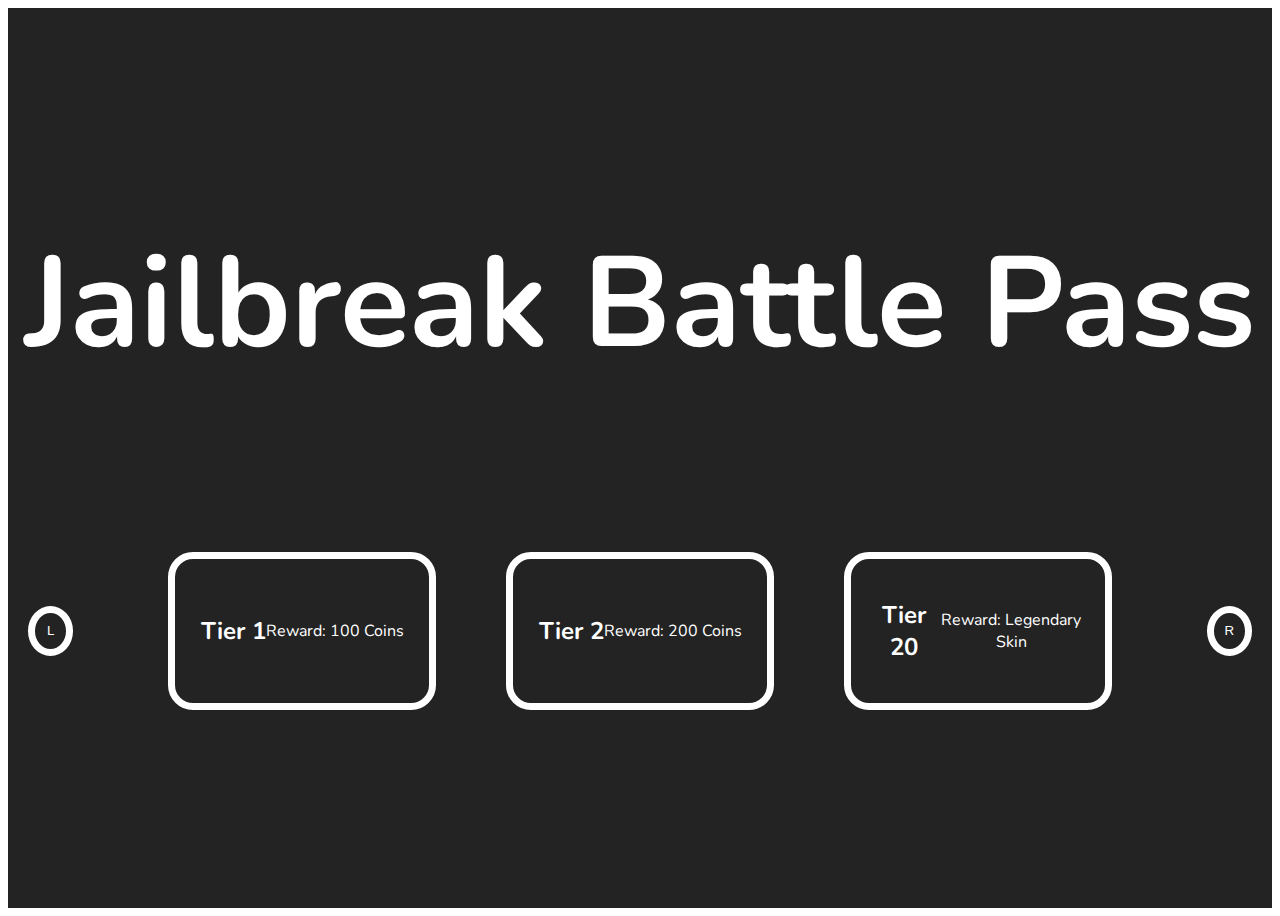
<file: ranked.html>
<!DOCTYPE html>
<html>
<head>
  <title>Battle Pass UI</title>
  <link href="https://fonts.googleapis.com/css2?family=Nunito:wght@400;600;700&display=swap" rel="stylesheet">
  <style>
    .battlepass {
  display: flex;
  flex-direction: column;
  justify-content: center;
  align-items: center;
  height: 100vh;
  background-color: #232323;
  font-family: 'Nunito', sans-serif;
}

.title {
  color: white;
  font-size: 4em;
  text-align: center;
}

.scroll-container {
  display: flex;
  justify-content: center;
  padding: 40px;
  width: 100%;
}

.level {
  display: flex;
  justify-content: center;
  align-items: center;
  width: calc(33.3333% - 120px);
  border: 7px solid #ffffff;
  padding: 20px;
  margin: 35px;
  text-align: center;
  border-radius: 25px;
  cursor: pointer;
  color: white;
  transition: all 0.3s ease-in-out;
}

.level:hover {
  border-color: orange;
  transform: scale(1.1);
}

.scroll-button {
  color: white;
  background-color: #232323;
  border: 7px solid white;
  border-radius: 50%;
  height: 50px;
  width: 50px;
  cursor: pointer;
  margin: 20px;
}

.buttons {
  display: flex;
  justify-content: center;
  align-items: center;
  width: 100%;
}

  </style>
</head>
<body>
  <div class="battlepass">
    <div class="title"><h1>Jailbreak Battle Pass</h1></div> 
    <div class="buttons">
        <button id="scroll-left" class="scroll-button">L</button>
        <div id="scroll-container" class="scroll-container">
          <div class="level" id="level-1"><h2>Tier 1</h2><p>Reward: 100 Coins</p></div>
          <div class="level" id="level-2"><h2>Tier 2</h2><p>Reward: 200 Coins</p></div>
          <!-- Include the rest of your levels here -->
          <div class="level" id="level-20"><h2>Tier 20</h2><p>Reward: Legendary Skin</p></div>

        </div>
        <button id="scroll-right" class="scroll-button">R</button>
    </div>
  </div>  
  <script src="battlepass.js"></script>
</body>
</html>
</file>
